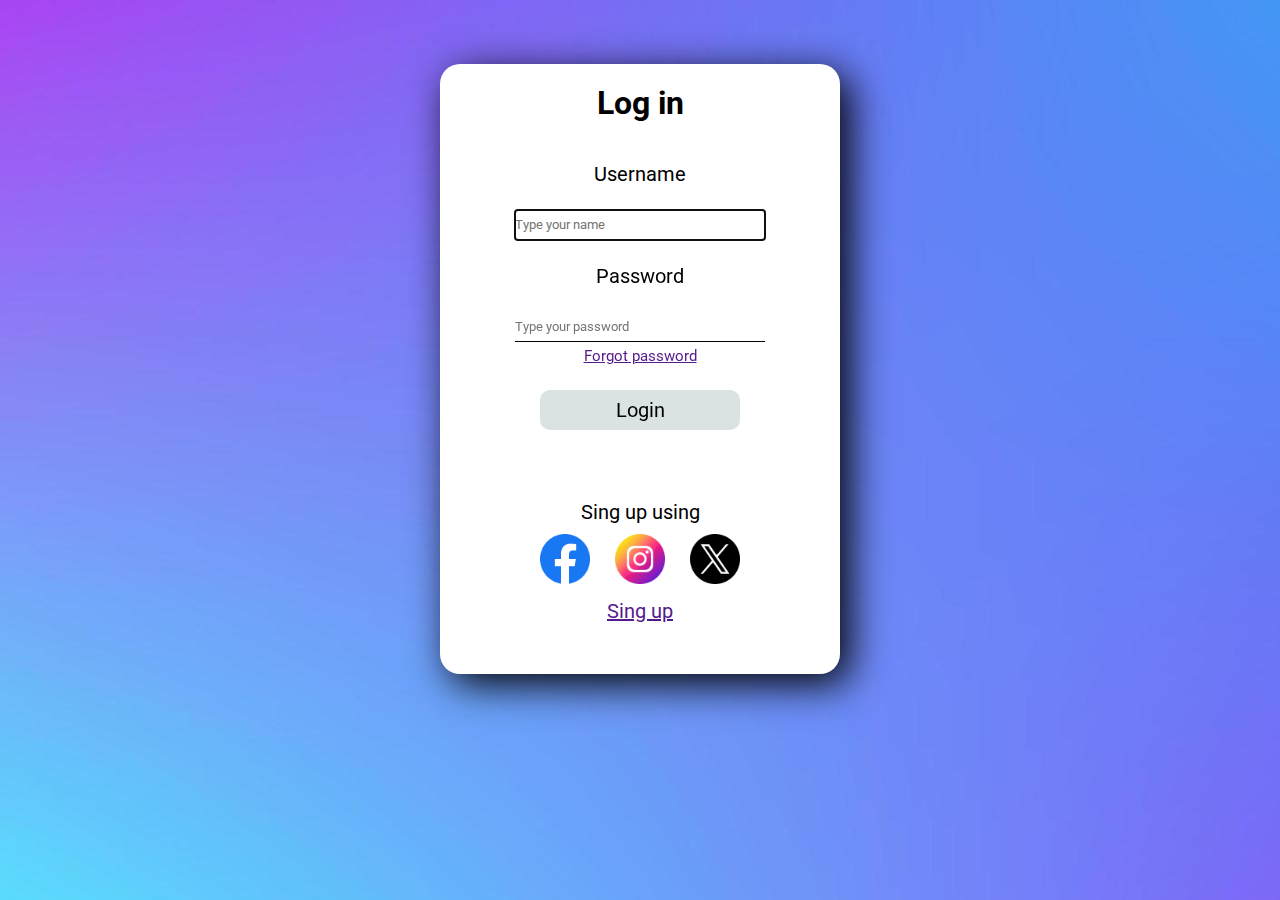
<file: index.html>
<!DOCTYPE html>
<html lang="en">

<head>
    <meta charset="UTF-8">
    <meta name="viewport" content="width=device-width, initial-scale=1.0">
    <link rel="stylesheet" href="style.css" type="text/css">
    <link rel="preconnect" href="https://fonts.googleapis.com">
<link rel="preconnect" href="https://fonts.gstatic.com" crossorigin>
<link href="https://fonts.googleapis.com/css2?family=Roboto:ital,wght@0,100;0,300;0,400;0,500;0,700;0,900;1,100;1,300;1,400;1,500;1,700;1,900&display=swap" rel="stylesheet">
    <title>Laboratorio3</title>
</head>

<body>
    <section class="box">
        <p class="login"><b>Log in</b></p>
        <section class="form">
            <form method="post">
                <label class="input-name" for="input-name">Username</label>
                <br />
                <br />
                <input class="inputs" type="text" required autofocus placeholder="Type your name">
                <br />
                <br />
                <label class="input-pasword" for="input-pasword">Password</label>
                <br />
                <br />
                <input class="inputs" type="password" required placeholder="Type your password">
            </form>
            <a class="forgot" href="">Forgot password</a>
            <br />
            <br />
            <input class="boton" type="submit" value="Login">
        </section>
            <section class="imges">
                <p>Sing up using</p>
                <img class="photo" src="facebook.png" alt="">
                <img class="photo" src="instagram.png" alt="">
                <img class="photo" src="gorjeo.png" alt="">
                <br/>
                <a href="">Sing up</a>
            </section>
    </section>
</body>

</html>
</file>
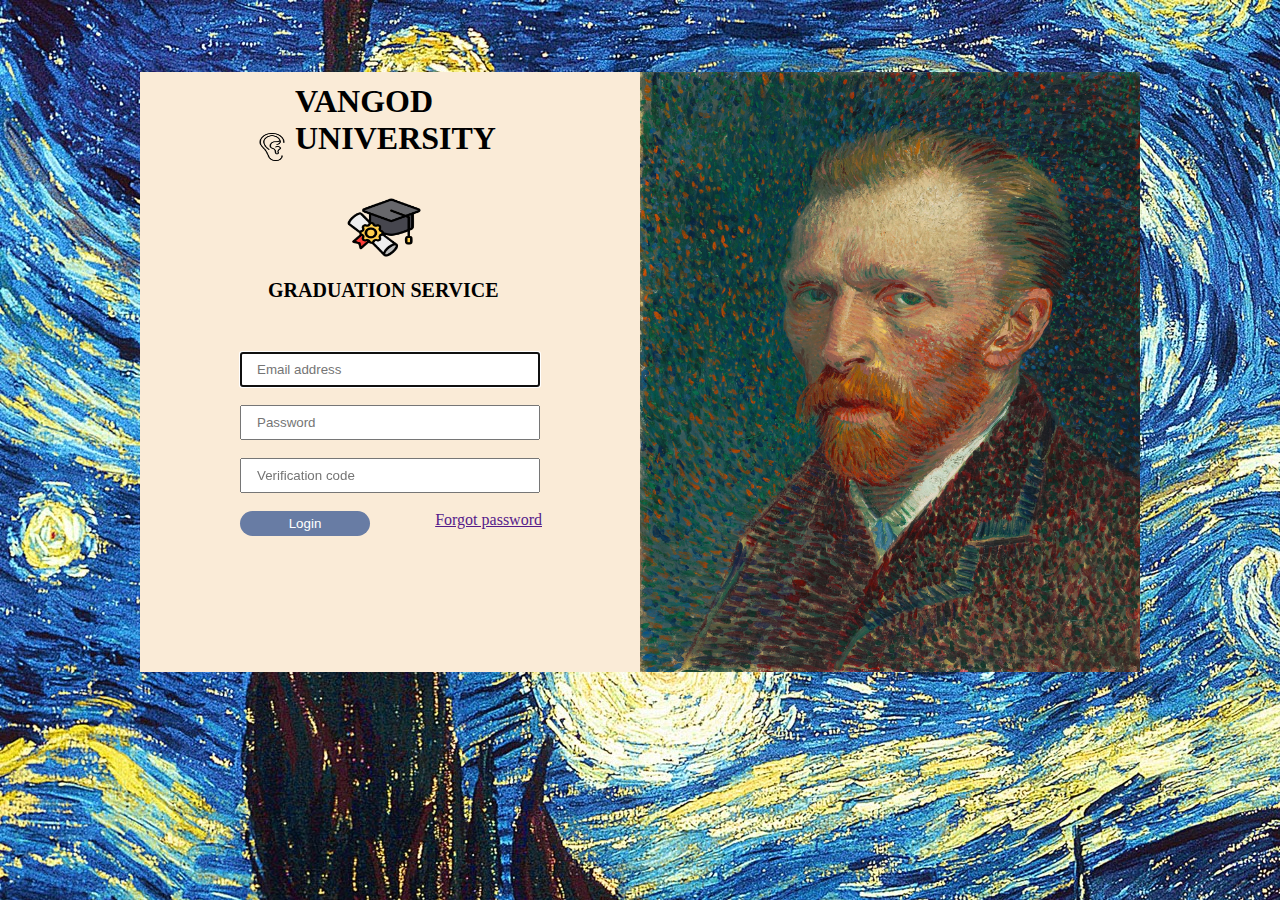
<file: index2.html>
<!DOCTYPE html>
<html lang="en">
<head>
    <meta charset="UTF-8">
    <meta name="viewport" content="width=device-width, initial-scale=1.0">
    <link rel="stylesheet" href="style2.css" type="text/css">
    <title>Document</title>
</head>
<body>
    <section class="box">
        <div class="login">


            <section id="sub">
 

            <div id="vangod">
                <img id="oreja" src="oreja.png" alt="">
                 <h1>VANGOD UNIVERSITY</h1>
            </div>


            <div id="graduation">
                <img id="gorro" src="graduacion.png" alt="">
                 <p id="letra"><b>GRADUATION SERVICE</b></p>
            </div>



            <section id="form">
                <form method="post">
                    <input id="asd" class="inputs" type="text" required autofocus placeholder="Email address">
                    <br />
                    <br />
                    <input id="asd" class="inputs" type="password" required placeholder="Password">
                    <br />
                    <br />
                    <input id="asd" class="inputs" type="code" required placeholder="Verification code">
                </form>
                <br/>
                <input class="boton" type="submit" value="Login">
            
                <a class="forgot" href="">Forgot password</a>
            </section>


        </section>


        </div>
        <div class="vango">
            <img src="vango.PNG" alt="">
        </div>
    </section>
</body>
</html>
</file>
<file: style.css>
*{
    padding: 0;
    margin: 0;
    box-sizing: border-box;
    font-family: "Roboto", sans-serif;
}
body{
    background-image: url(fondo.jpg);
    background-repeat: no-repeat;
  
}
.box{
    border-radius: 20px;
    width: 400px;
    height: 610px;
    margin: auto;
    margin-top: 4rem;
    background-color: white;
    box-shadow: 10px 10px 40px;
}
.login{
    text-align: center;
    font-size: 2rem;
    padding: 1.25rem;
}
.form{
    border-radius: 20px;
    padding: 1.25rem;
    margin: 1.875rem;
    margin-top: 0rem;
    text-align: center;
    font-size: 1.25rem;
}
.forgot{
    font-size: 0.938rem;
}
.photo{
    width: 50px;
    height: 50px;
    margin: 0.625rem;
    box-sizing: border-box;
   
}
.imges{
    border-radius: 20px;
    padding: 1.25rem;
    margin: 1.875rem;
    text-align: center;
    font-size: 1.25rem;
}
.boton{
    background-color: rgb(218, 226, 226);
    width: 200px;
    height: 40px;
    font-size: 1.25rem;
    border-radius: 10px;
    border: none;
    
}
.inputs{
    width: 250px;
    height: 30px;
    border: none;
    border-bottom: 1px solid black;
}
.boton:hover{
    background-color:  rgb(193, 201, 201);
}
</file>
<file: style2.css>
*{
    padding: 0;
    margin: 0;
    box-sizing: border-box;
}
body{
    background-image: url(fondo2.jpg);
    
}
.box{
  
    width: 1000px;
    height: 600px;
    background-color: antiquewhite;
    margin: auto;
    margin-top: 4.5rem;
}
.login{
    height: 600px;
    width: 500px;
    float: left;
    /* border: solid red; */
    position: relative;
}
.vango{
    height: 600px;
    width: 500px;
    float: left;
}
img{
    width: 500px;
    height: 600px;
}
#asd{
    width: 300px;
    height: 35px;
    padding-left: 15px;
}

#form{ 
    left: 20%;
    width: 302px;
    height: 200px;
    /* border: 1px solid; */
    position: absolute;
    top: 280px;
}

.boton{
    float: left;
    width: 130px;
    border-radius: 1000000000000000000000000000000000000000000000000px;
    height: 25px;
    border: none;
    background-color:#687ca4 ;
    color: white;
}
.forgot{
    float: right;
}
#vangod{
    margin: auto;
    margin-top: 20px;
    /* border: solid orange; */
    width: 310px;
    height: 40px;
    position: relative;
}
#graduation{
    /* border: solid violet; */
    width: 300px;
    height: 110px;
    margin: auto;
    margin-top: 30px;
    position: relative;
}
#sub{
    /* border: solid blue; */
    height: 460px;
    width: 350px;
    margin: auto;
    margin-top: 50px;

}
h1{
    /* border: solid; */
    width: 220px;
    position: absolute;
    right: 30px;
    bottom: 5px;
}
#letra{
    font-size: 20px;
    /* border: solid; */
    width: 240px;
    position: absolute;
    bottom: 0;
    left: 28px;
}
#oreja{
    height: 30px;
    width: 40px;
    position: absolute;
    top: 10px;
    left: 17px;
    /* border: solid; */
}
#gorro{
height: 70px;
width: 80px;
/* border: solid; */
position: absolute;
left: 35%;
}
</file>
